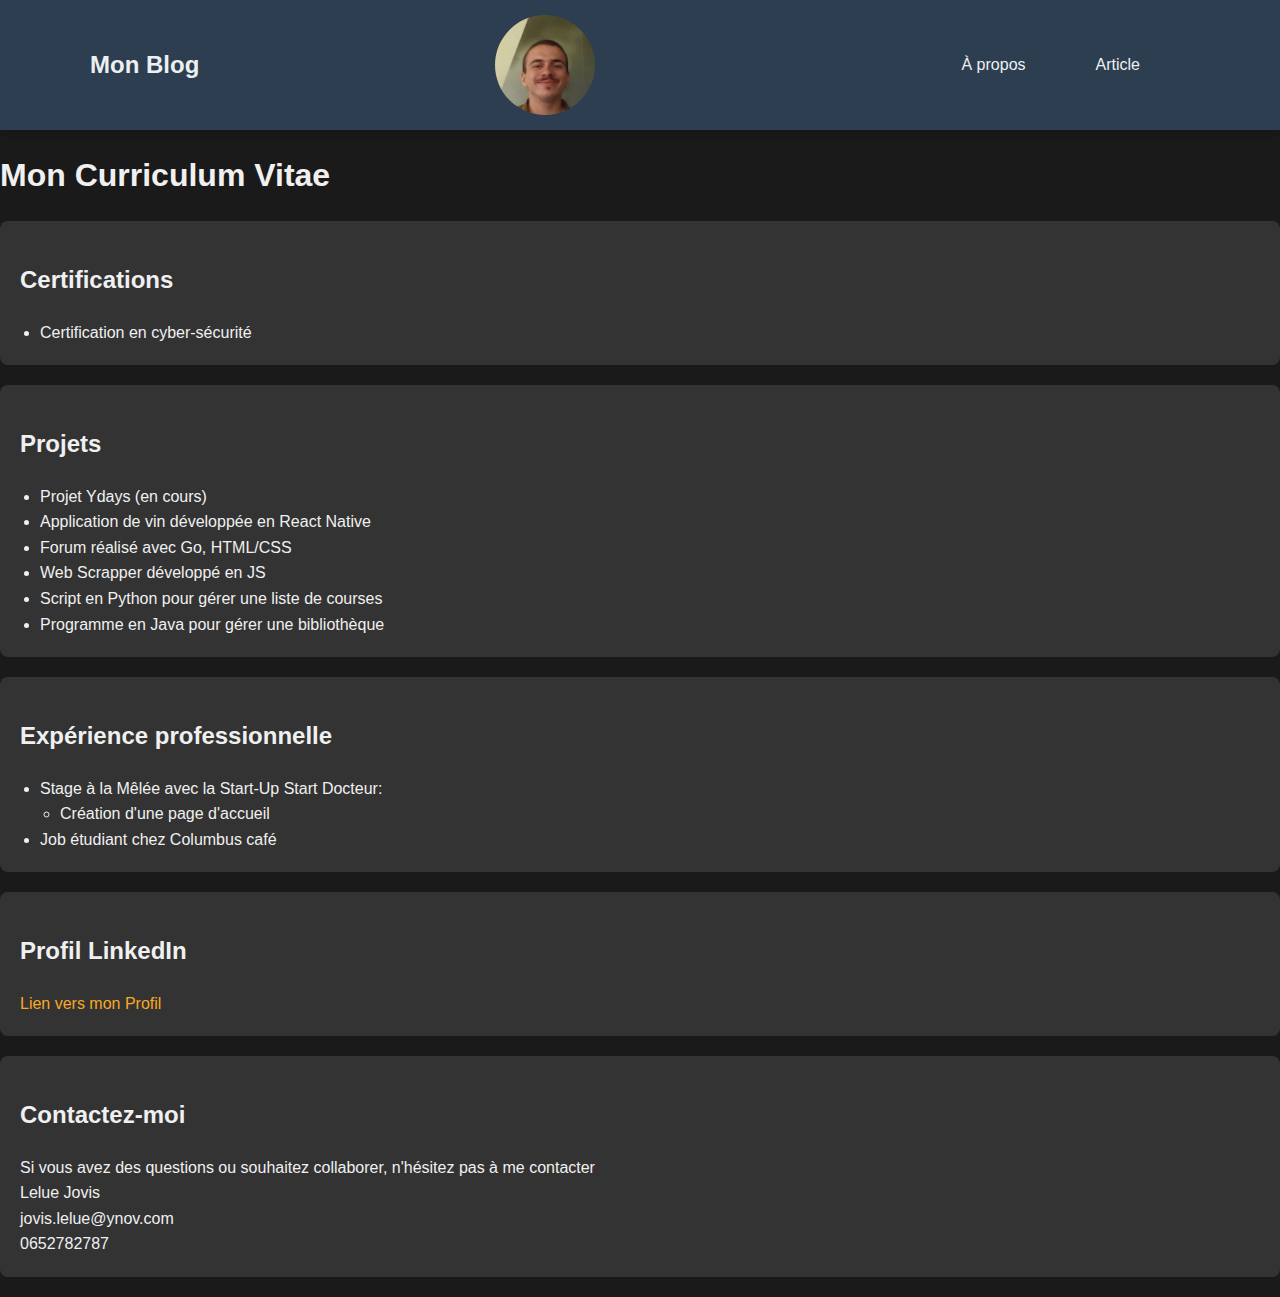
<file: index/index.html>
<!DOCTYPE html>
<html lang="fr">
<head>
    <meta charset="UTF-8">
    <title>A propos</title>
    <link rel="stylesheet" href="style.css">


</head>
<body>
    <header class="main-header">
        <div class="container">
            <div class="brand-logo">
                <h1>Mon Blog</h1>
            </div>
            <div class="profile-pic">
                <img src="MOI.jpg" alt="Jovis">
            </div>
            
            <div class="menu-toggle" id="mobile-menu">
                <span class="bar"></span>
                <span class="bar"></span>
                <span class="bar"></span>
            </div>
            <nav class="main-nav">
                <ul class="nav-list">
                    <li class="nav-item"><a href="index.html">À propos</a></li>
                    <li class="nav-item"><a href="articles.html">Article</a></li>
                </ul>
            </nav>
        </div>
    </header>
    
    
    <h1>Mon Curriculum Vitae</h1>
    
    <article class="article-detail">
        <h2>Certifications</h2>
        <ul>
            <li>Certification en cyber-sécurité</li>
        </ul>
    </article>

    <article class="article-detail">
        <h2>Projets</h2>
        <ul>
            <li>Projet Ydays (en cours)</li>
            <li>Application de vin développée en React Native</li>
            <li>Forum réalisé avec Go, HTML/CSS</li>
            <li>Web Scrapper développé en JS</li>
            <li>Script en Python pour gérer une liste de courses</li>
            <li>Programme en Java pour gérer une bibliothèque</li>
        </ul>
    </article>

    <article class="article-detail">
        <h2>Expérience professionnelle</h2>
        <ul>
            <li>
                Stage à la Mêlée avec la Start-Up Start Docteur: 
                <ul>
                    <li>Création d'une page d'accueil</li>
                </ul>
            </li>
            <li>Job étudiant chez Columbus café</li>
        </ul>
    </article>
    <article class="article-detail">
    <h2>Profil LinkedIn</h2>
    <a href="https://www.linkedin.com/in/jovis-lelue-618a06263/">Lien vers mon Profil</a><br/>
    </article>

    <div class="main-content">
        <h2>Contactez-moi</h2>
        <p>Si vous avez des questions ou souhaitez collaborer, n'hésitez pas à me contacter </p>
        
            <div>
                
                <p>Lelue Jovis</p>
            </div>

            <div>
               
                <p>jovis.lelue@ynov.com</p>
            </div>

            <div>
                <p>0652782787</p>
            </div>

    <script src="menuBurger.js"></script>
</body>

</html>
</file>
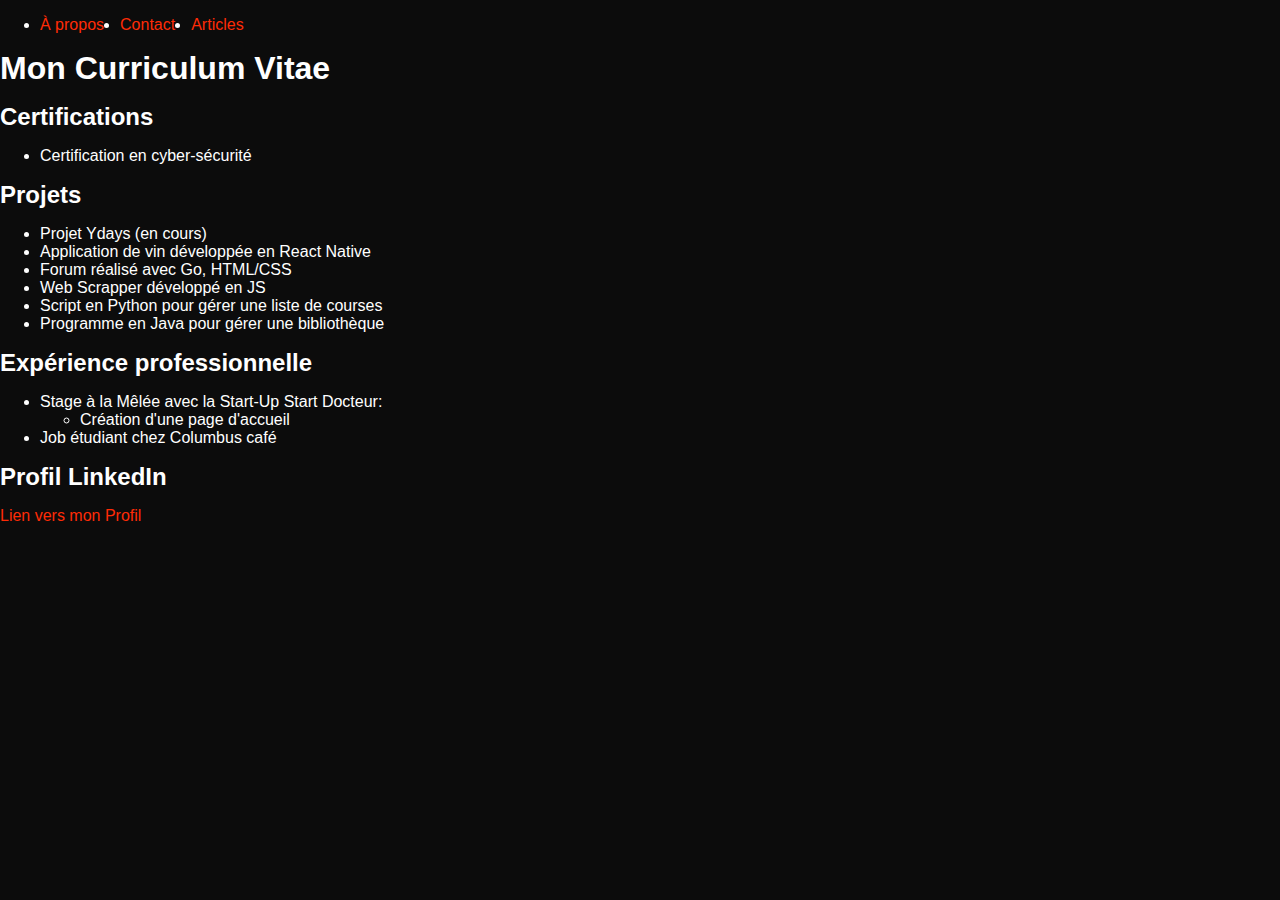
<file: a-propos.html>
<!DOCTYPE html>
<html lang="fr">
<head>
    <meta charset="UTF-8">
    <title>A propos</title>
    <link rel="stylesheet" href="style.css">


</head>
<body>
    <nav>
        <div class="menu-toggle" id="mobile-menu">
            <span class="bar"></span>
            <span class="bar"></span>
            <span class="bar"></span>
        </div>
        <ul class="nav-list">
            <li><a href="a-propos.html">À propos</a></li>
            <li><a href="contact.html">Contact</a></li>
            <li><a href="articles.html">Articles</a></li>
        </ul>
    </nav>
    
    <h1>Mon Curriculum Vitae</h1>
    
    <section id="certifications">
        <h2>Certifications</h2>
        <ul>
            <li>Certification en cyber-sécurité</li>
        </ul>
    </section>

    <section id="projets">
        <h2>Projets</h2>
        <ul>
            <li>Projet Ydays (en cours)</li>
            <li>Application de vin développée en React Native</li>
            <li>Forum réalisé avec Go, HTML/CSS</li>
            <li>Web Scrapper développé en JS</li>
            <li>Script en Python pour gérer une liste de courses</li>
            <li>Programme en Java pour gérer une bibliothèque</li>
        </ul>
    </section>

    <section id="experience-professionnelle">
        <h2>Expérience professionnelle</h2>
        <ul>
            <li>
                Stage à la Mêlée avec la Start-Up Start Docteur: 
                <ul>
                    <li>Création d'une page d'accueil</li>
                </ul>
            </li>
            <li>Job étudiant chez Columbus café</li>
        </ul>
    </section>
    <section id="LinkedIn">
    <h2>Profil LinkedIn</h2>
    <a href="https://www.linkedin.com/in/jovis-lelue-618a06263/">Lien vers mon Profil</a><br/>
    </section>


</body>
<script src="menuBurger.js"></script>

</html>
</file>
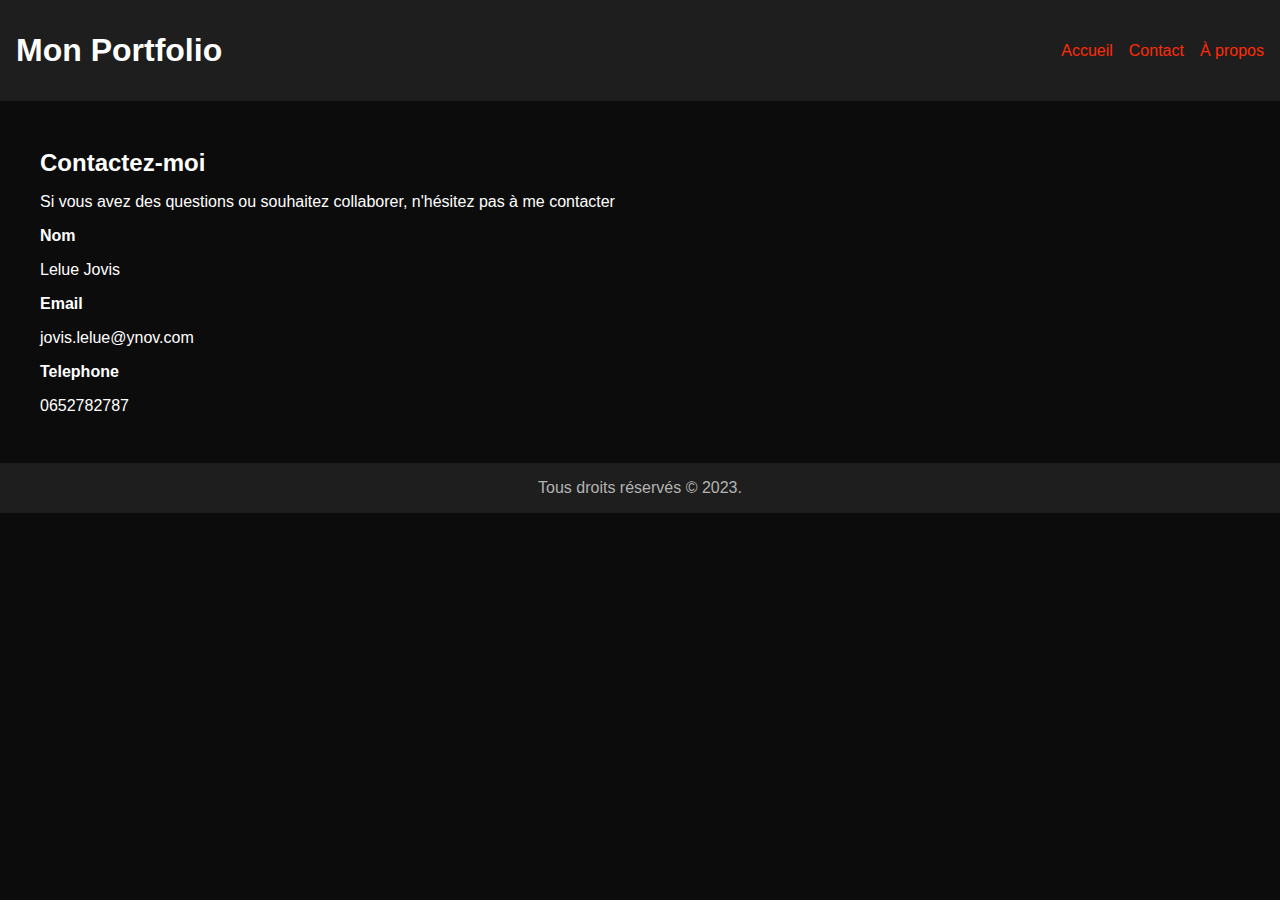
<file: contact.html>
<!DOCTYPE html>
<html lang="fr">

<head>
    <meta charset="UTF-8">
    <meta http-equiv="X-UA-Compatible" content="IE=edge">
    <meta name="viewport" content="width=device-width, initial-scale=1.0">
    <title>Contactez-moi</title>
    <link rel="stylesheet" href="style.css">
</head>

<body>

    <nav class="navbar">
        <div class="brand">
            <h1>Mon Portfolio</h1>
        </div>
        <ul class="nav-list">
            <li class="nav-item"><a href="a-propos.html">Accueil</a></li>
            <li class="nav-item"><a href="contact.html">Contact</a></li>
            <li class="nav-item"><a href="articles.html">À propos</a></li>
            
        </ul>
    </nav>

    <div class="main-content">
        <h2>Contactez-moi</h2>
        <p>Si vous avez des questions ou souhaitez collaborer, n'hésitez pas à me contacter </p>
        
            <div>
                <label>Nom</label>
                <p>Lelue Jovis</p>
            </div>

            <div>
                <label>Email</label>
                <p>jovis.lelue@ynov.com</p>
            </div>

            <div >
                <label>Telephone</label>
                <p>0652782787</p>
            </div>

        </form>
    </div>

    <footer class="footer">
        Tous droits réservés © 2023.
    </footer>

</body>

</html>
</file>
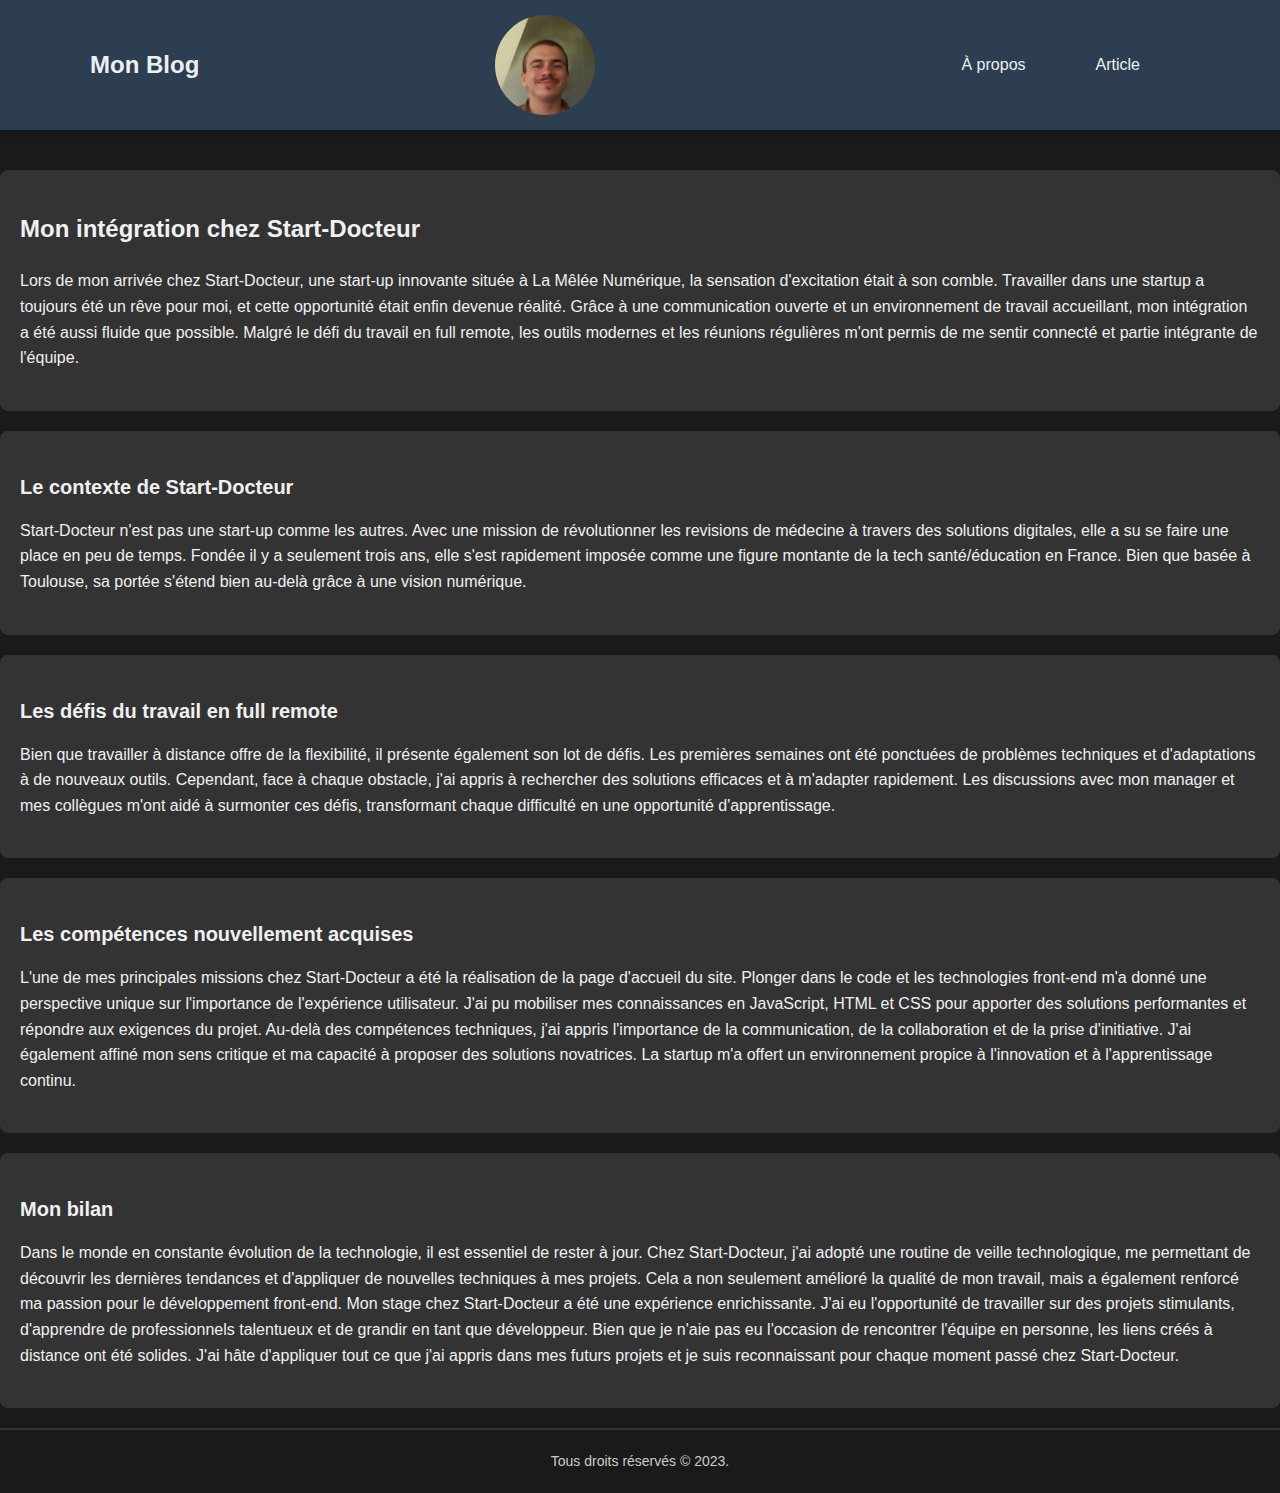
<file: index/articles.html>
<!DOCTYPE html>
<html lang="fr">

<head>
    <meta charset="UTF-8">
    <meta http-equiv="X-UA-Compatible" content="IE=edge">
    <meta name="viewport" content="width=device-width, initial-scale=1.0">
    <title>Mon Article</title>
    <link rel="stylesheet" href="style.css">
</head>

<body>

    <header class="main-header">
        <div class="container">
            <div class="brand-logo">
                <h1>Mon Blog</h1>
            </div>
            <div class="profile-pic">
                <img src="MOI.jpg" alt="Jovis">
            </div>
            
            <div class="menu-toggle" id="mobile-menu">
                <span class="bar"></span>
                <span class="bar"></span>
                <span class="bar"></span>
            </div>
            <nav class="main-nav">
                <ul class="nav-list">
                    <li class="nav-item"><a href="index.html">À propos</a></li>
                    <li class="nav-item"><a href="articles.html">Article</a></li>
                </ul>
            </nav>
        </div>
    </header>
    

    <section>
        <article class="article-detail"><h2>Mon intégration chez Start-Docteur</h2>

        <p>Lors de mon arrivée chez Start-Docteur, une start-up innovante située à La Mêlée Numérique, la sensation d'excitation était à son comble. Travailler dans une startup a toujours été un rêve pour moi, et cette opportunité était enfin devenue réalité. Grâce à une communication ouverte et un environnement de travail accueillant, mon intégration a été aussi fluide que possible. Malgré le défi du travail en full remote, les outils modernes et les réunions régulières m'ont permis de me sentir connecté et partie intégrante de l'équipe.</p>
        </article>
        <article class="article-detail">
        <h3>Le contexte de Start-Docteur</h3>
        <p>Start-Docteur n'est pas une start-up comme les autres. Avec une mission de révolutionner les revisions de médecine à travers des solutions digitales, elle a su se faire une place en peu de temps. Fondée il y a seulement trois ans, elle s'est rapidement imposée comme une figure montante de la tech santé/éducation en France. Bien que basée à Toulouse, sa portée s'étend bien au-delà grâce à une vision numérique.</p>
        </article>
        <article class="article-detail">
        <h3>Les défis du travail en full remote</h3>
        <p>Bien que travailler à distance offre de la flexibilité, il présente également son lot de défis. Les premières semaines ont été ponctuées de problèmes techniques et d'adaptations à de nouveaux outils. Cependant, face à chaque obstacle, j'ai appris à rechercher des solutions efficaces et à m'adapter rapidement. Les discussions avec mon manager et mes collègues m'ont aidé à surmonter ces défis, transformant chaque difficulté en une opportunité d'apprentissage.</p>
        </article>
        <article class="article-detail">
        <h3>Les compétences nouvellement acquises</h3>
        <p>L'une de mes principales missions chez Start-Docteur a été la réalisation de la page d'accueil du site. Plonger dans le code et les technologies front-end m'a donné une perspective unique sur l'importance de l'expérience utilisateur. J'ai pu mobiliser mes connaissances en JavaScript, HTML et CSS pour apporter des solutions performantes et répondre aux exigences du projet. Au-delà des compétences techniques, j'ai appris l'importance de la communication, de la collaboration et de la prise d'initiative. J'ai également affiné mon sens critique et ma capacité à proposer des solutions novatrices. La startup m'a offert un environnement propice à l'innovation et à l'apprentissage continu.</p>
        </article>
        <article class="article-detail">
        <h3>Mon bilan</h3>
        <p>Dans le monde en constante évolution de la technologie, il est essentiel de rester à jour. Chez Start-Docteur, j'ai adopté une routine de veille technologique, me permettant de découvrir les dernières tendances et d'appliquer de nouvelles techniques à mes projets. Cela a non seulement amélioré la qualité de mon travail, mais a également renforcé ma passion pour le développement front-end. Mon stage chez Start-Docteur a été une expérience enrichissante. J'ai eu l'opportunité de travailler sur des projets stimulants, d'apprendre de professionnels talentueux et de grandir en tant que développeur. Bien que je n'aie pas eu l'occasion de rencontrer l'équipe en personne, les liens créés à distance ont été solides. J'ai hâte d'appliquer tout ce que j'ai appris dans mes futurs projets et je suis reconnaissant pour chaque moment passé chez Start-Docteur.

        </p>
    </article>
    </section>

    <footer class="footer">
        Tous droits réservés © 2023.
    </footer>

</body>

</html>
</file>
<file: index/style.css>
/* Réinitialisation de base */
body, h1, h2, h3, ul, p, a {
    margin: 0;
    padding: 0;
    text-decoration: none;
    font-family: 'Arial', sans-serif;
}

body {
    background-color: #1a1a1a;
    color: #f0f0f0;
    line-height: 1.6;
    overflow-x: hidden;
}

.container {
    max-width: 1100px;
    margin: auto;
    padding: 0 20px;
    overflow: hidden;
}

.nav-list {
    display: flex;
    justify-content: space-evenly;
    list-style: none;
    padding: 20px;
}

.nav-list a {
    color: #f0f0f0;
    padding: 14px 20px;
    transition: color 0.3s ease;
}

.nav-list a:hover {
    color: #f9a825;
}

.menu-toggle {
    display: none; /* Mobile menu toggle, vous pouvez l'activer avec JavaScript */
}

h1, h2 {
    margin: 20px 0;
    font-weight: bold;
}

section {
    padding: 20px 0;
    border-bottom: 1px solid #333;
}

ul {
    padding-left: 20px;
}

a {
    color: #f9a825;
    transition: color 0.3s ease;
}

a:hover {
    color: #f0f0f0;
}

.main-content {
    background-color: #333;
    padding: 20px;
    margin: 20px 0;
    border-radius: 8px;
}

.bar {
    display: block;
    width: 25px;
    height: 3px;
    margin: 3px auto;
    background-color: #f0f0f0;
}

/* Pour les écrans plus petits */
@media (max-width: 768px) {
    .nav-list {
        display: block;
    }
}
.navbar {
    display: flex;
    justify-content: space-between;
    align-items: center;
    padding: 20px;
    background-color: #1a1a1a;
}

.brand {
    font-weight: bold;
}

.nav-item {
    margin: 0 10px;
}

.article-detail {
    padding: 20px;
    margin-top: 20px;
    background-color: #333;
    border-radius: 8px;
}

.article-detail h2 {
    font-size: 24px;
    margin-bottom: 20px;
}

.article-detail h3 {
    font-size: 20px;
    margin-top: 20px;
    margin-bottom: 15px;
}

.article-detail p {
    margin-bottom: 20px;
}

.footer {
    text-align: center;
    padding: 20px;
    background-color: #1a1a1a;
    font-size: 14px;
    color: #ccc;
    border-top: 1px solid #333;
}

.main-header {
    background-color: #2c3e50; /* Une couleur de fond foncée pour l'en-tête */
    padding: 15px 0; /* Espacement au-dessus et au-dessous de l'en-tête */
    box-shadow: 0px 3px 10px rgba(0, 0, 0, 0.2); /* Une légère ombre pour ajouter de la profondeur */
}

.container {
    max-width: 1100px;
    margin: 0 auto;
    display: flex;
    justify-content: space-between;
    align-items: center;
    padding: 0 20px;
}

.brand-logo h1 {
    color: #ecf0f1; /* Couleur de texte claire pour contraster avec le fond foncé */
    font-size: 1.5em;
    margin: 0;
}

.main-nav .nav-list {
    display: flex;
    list-style: none;
}

.main-nav .nav-item {
    margin-left: 20px;
}

.main-nav .nav-item a {
    color: #ecf0f1;
    text-decoration: none;
    transition: color 0.3s;
}

.main-nav .nav-item a:hover {
    color: #f39c12; /* Une couleur d'accent orange pour le survol */
}
.profile-pic {
    width: 100px;
    height: 100px;
    border-radius: 50%; /* Cela rend l'image ronde */
    overflow: hidden; /* Assurez-vous que l'image est bien contenue à l'intérieur du cercle */
    margin-right: 10px; /* Espacement à droite, ajustez selon vos besoins */
}

.profile-pic img {
    width: 100%;
    height: auto;
}
</file>
<file: style.css>
/* Variables */
:root {
    --primary-bg-color: #0C0C0C;
    --secondary-bg-color: #1E1E1E;
    --primary-text-color: #FFFFFF;
    --secondary-text-color: #B3B3B3;
    --highlight-color: #FF2B06;
    --font-family: 'Roboto', sans-serif;
    --spacing: 1rem;
}

body {
    font-family: var(--font-family);
    background-color: var(--primary-bg-color);
    color: var(--primary-text-color);
    margin: 0;
    padding: 0;
}

a {
    color: var(--highlight-color);
    text-decoration: none;
    transition: color 0.2s;
}

a:hover {
    color: var(--secondary-text-color);
}

h1, h2, h3 {
    margin-top: var(--spacing);
    margin-bottom: var(--spacing);
}

.navbar {
    background-color: var(--secondary-bg-color);
    padding: var(--spacing);
    display: flex;
    justify-content: space-between;
    align-items: center;
}

.nav-list {
    display: flex;
    gap: var(--spacing);
}

.nav-item {
    list-style-type: none;
}

.menu-toggle {
    display: none; /* this can be expanded for mobile devices */
}

.main-content {
    max-width: 1200px;
    margin: var(--spacing) auto;
    padding: var(--spacing);
}

.footer {
    background-color: var(--secondary-bg-color);
    padding: var(--spacing);
    text-align: center;
    color: var(--secondary-text-color);
}

/* Responsiveness */
@media screen and (max-width: 768px) {
    .navbar {
        flex-direction: column;
    }
}

.input-group {
    margin-bottom: var(--spacing);
    display: flex;
    flex-direction: column;
}

label {
    margin-bottom: 0.5rem;
    font-weight: bold;
}

input, textarea {
    padding: 0.5rem;
    border: 1px solid var(--highlight-color);
    background-color: var(--secondary-bg-color);
    color: var(--primary-text-color);
}

button {
    padding: 0.5rem 1rem;
    background-color: var(--highlight-color);
    border: none;
    cursor: pointer;
    color: var(--primary-text-color);
    transition: background-color 0.3s;
}

button:hover {
    background-color: var(--secondary-text-color);
}
</file>
